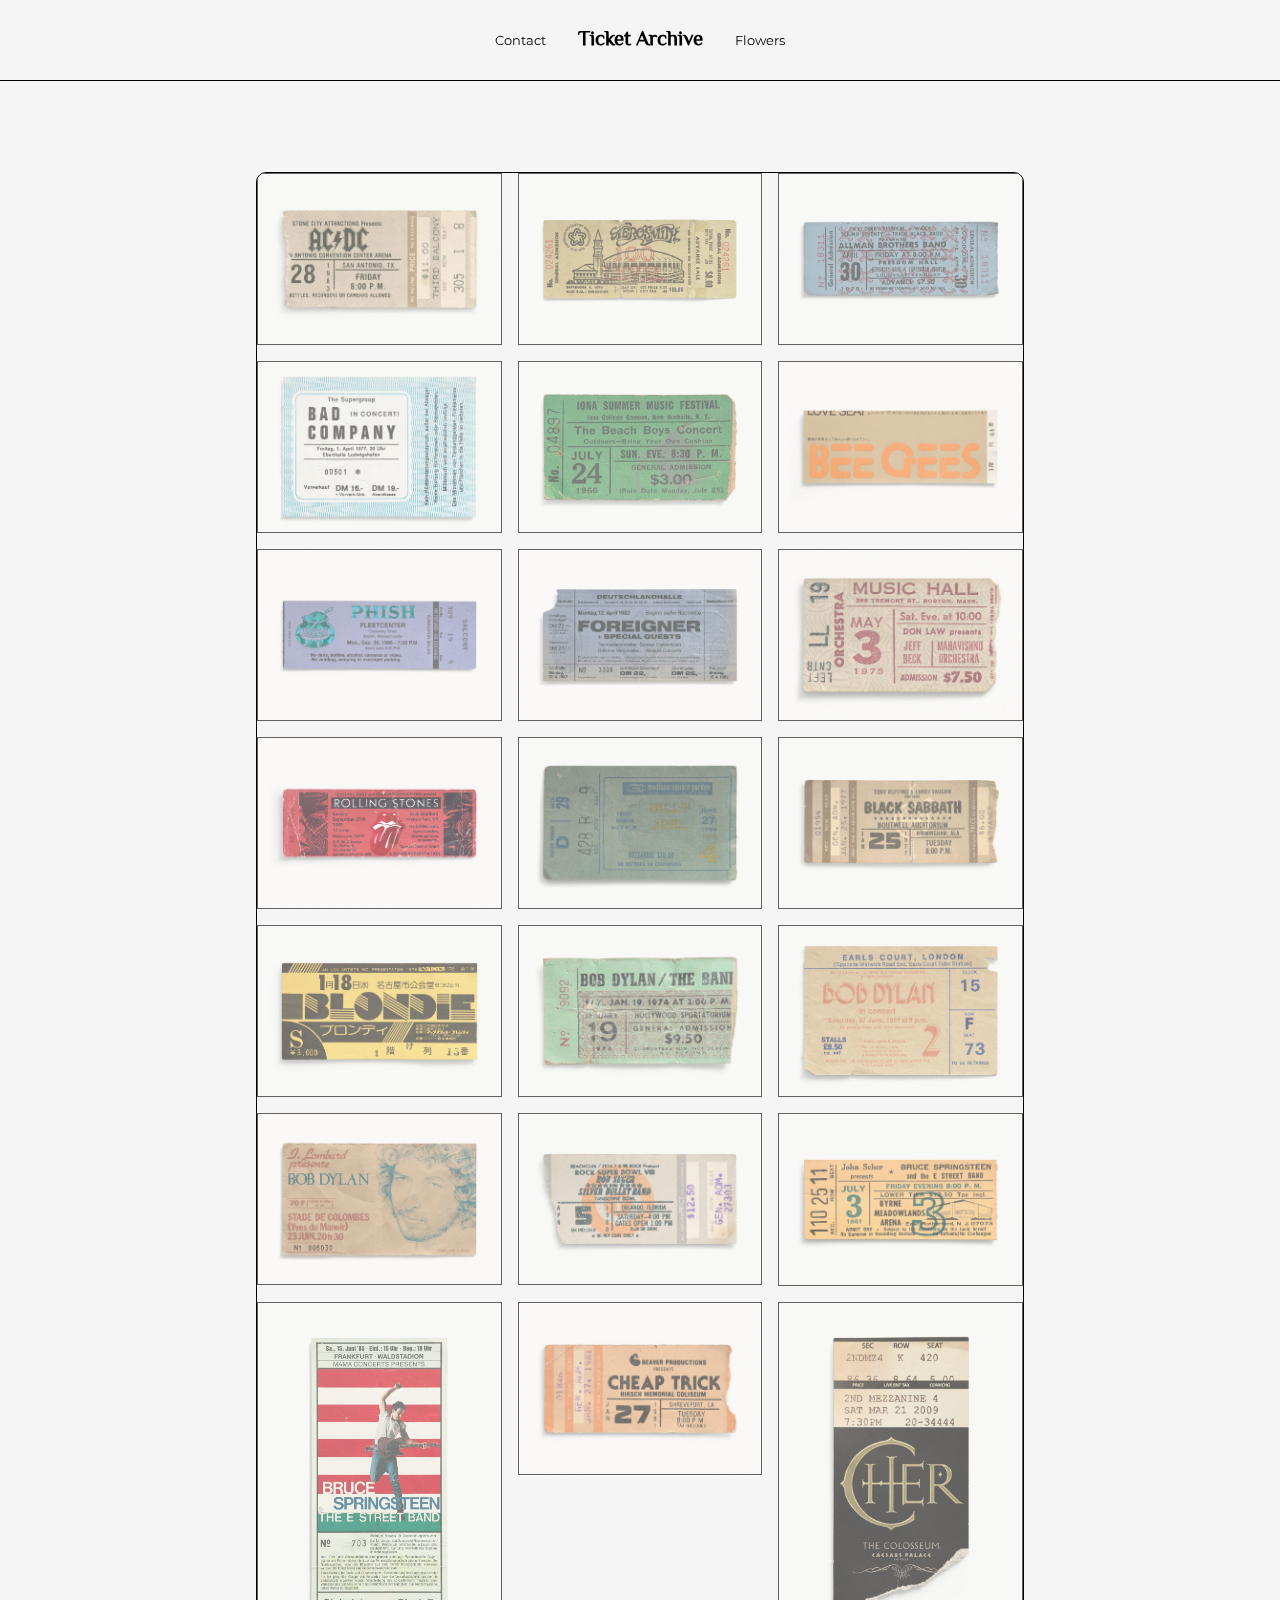
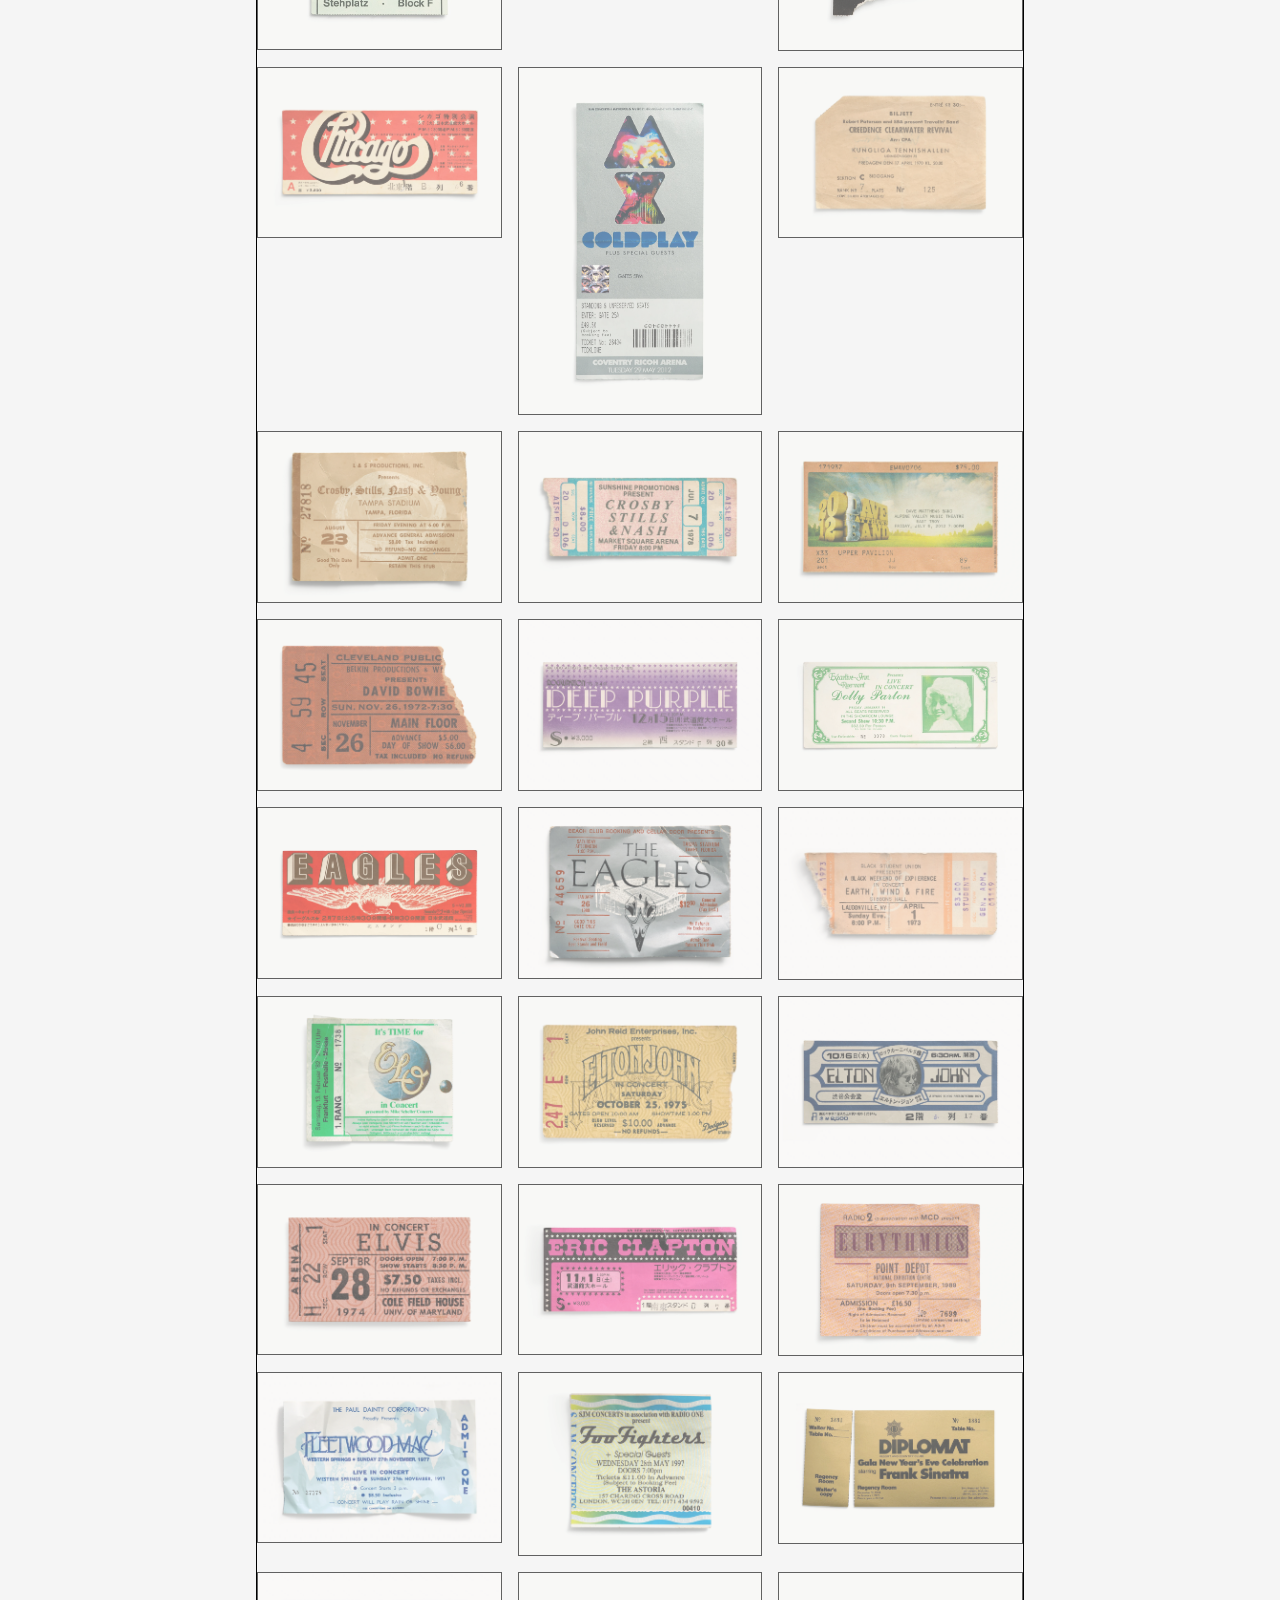
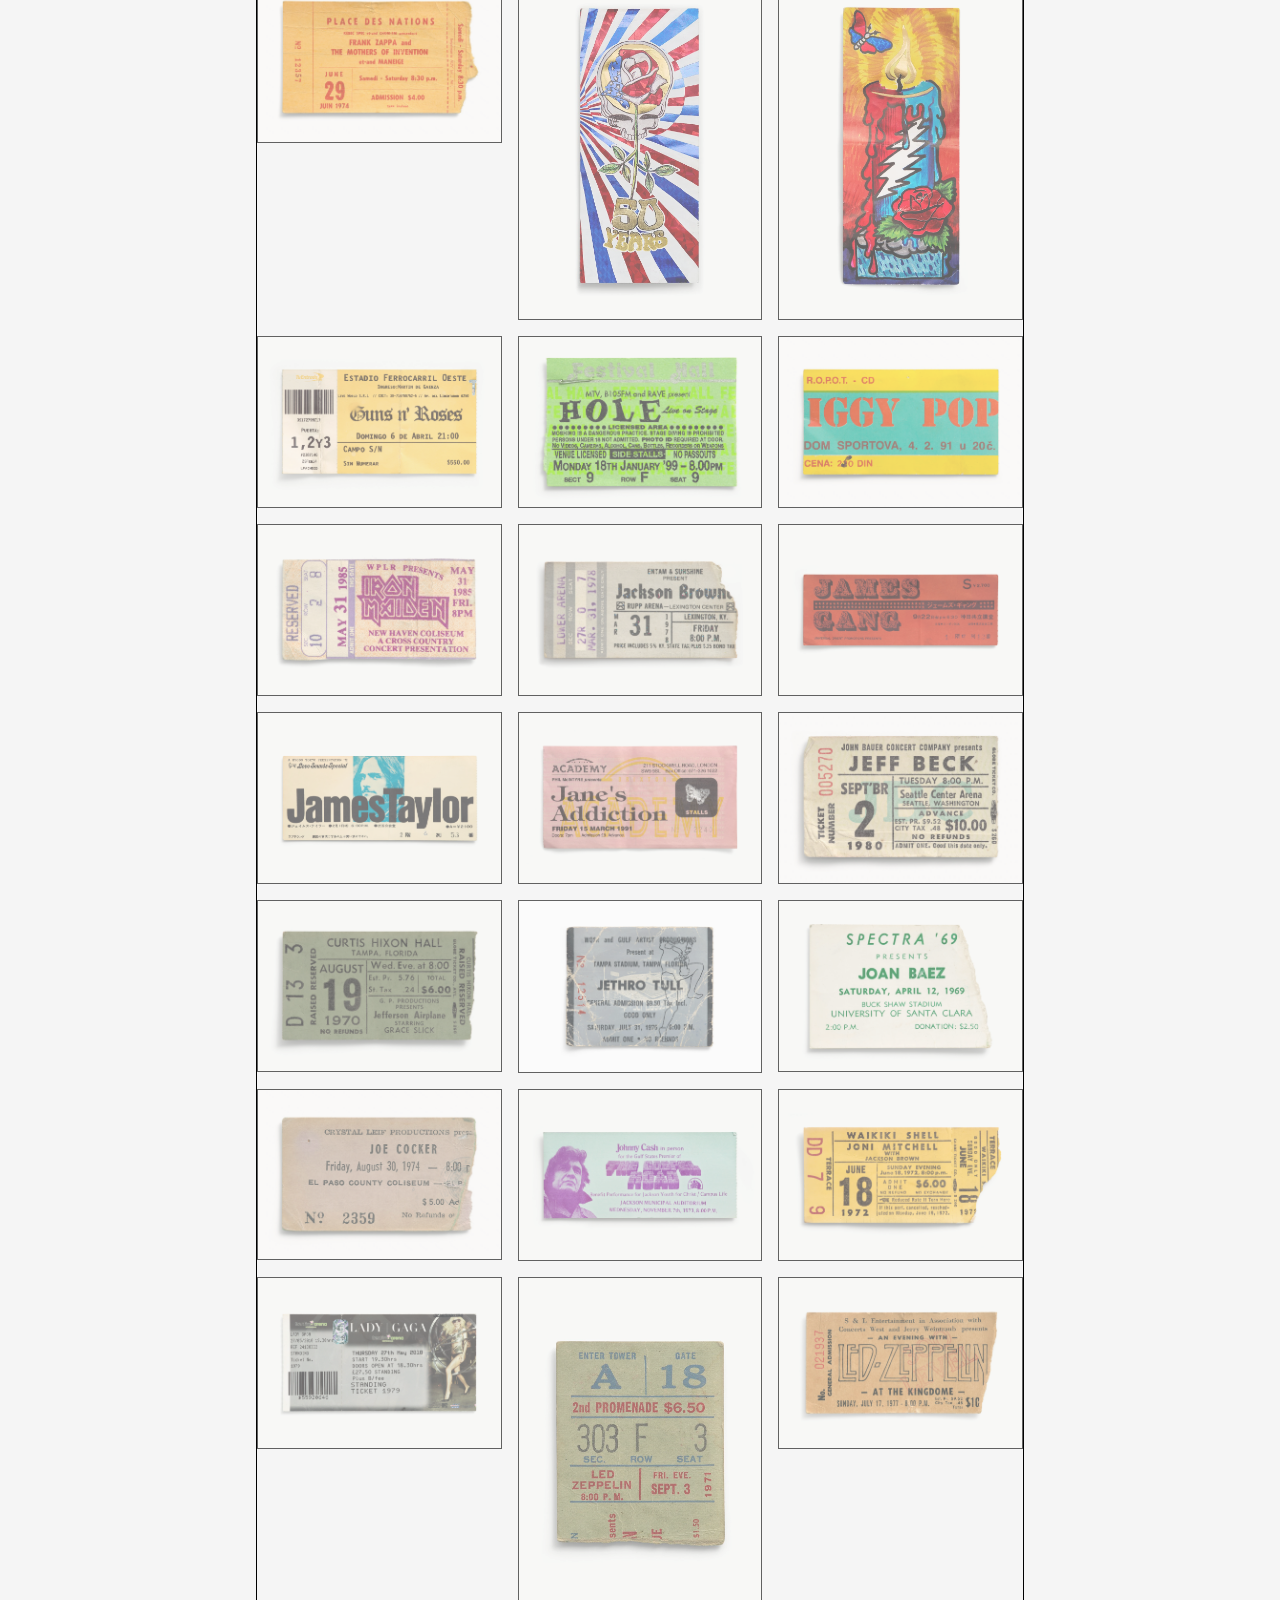
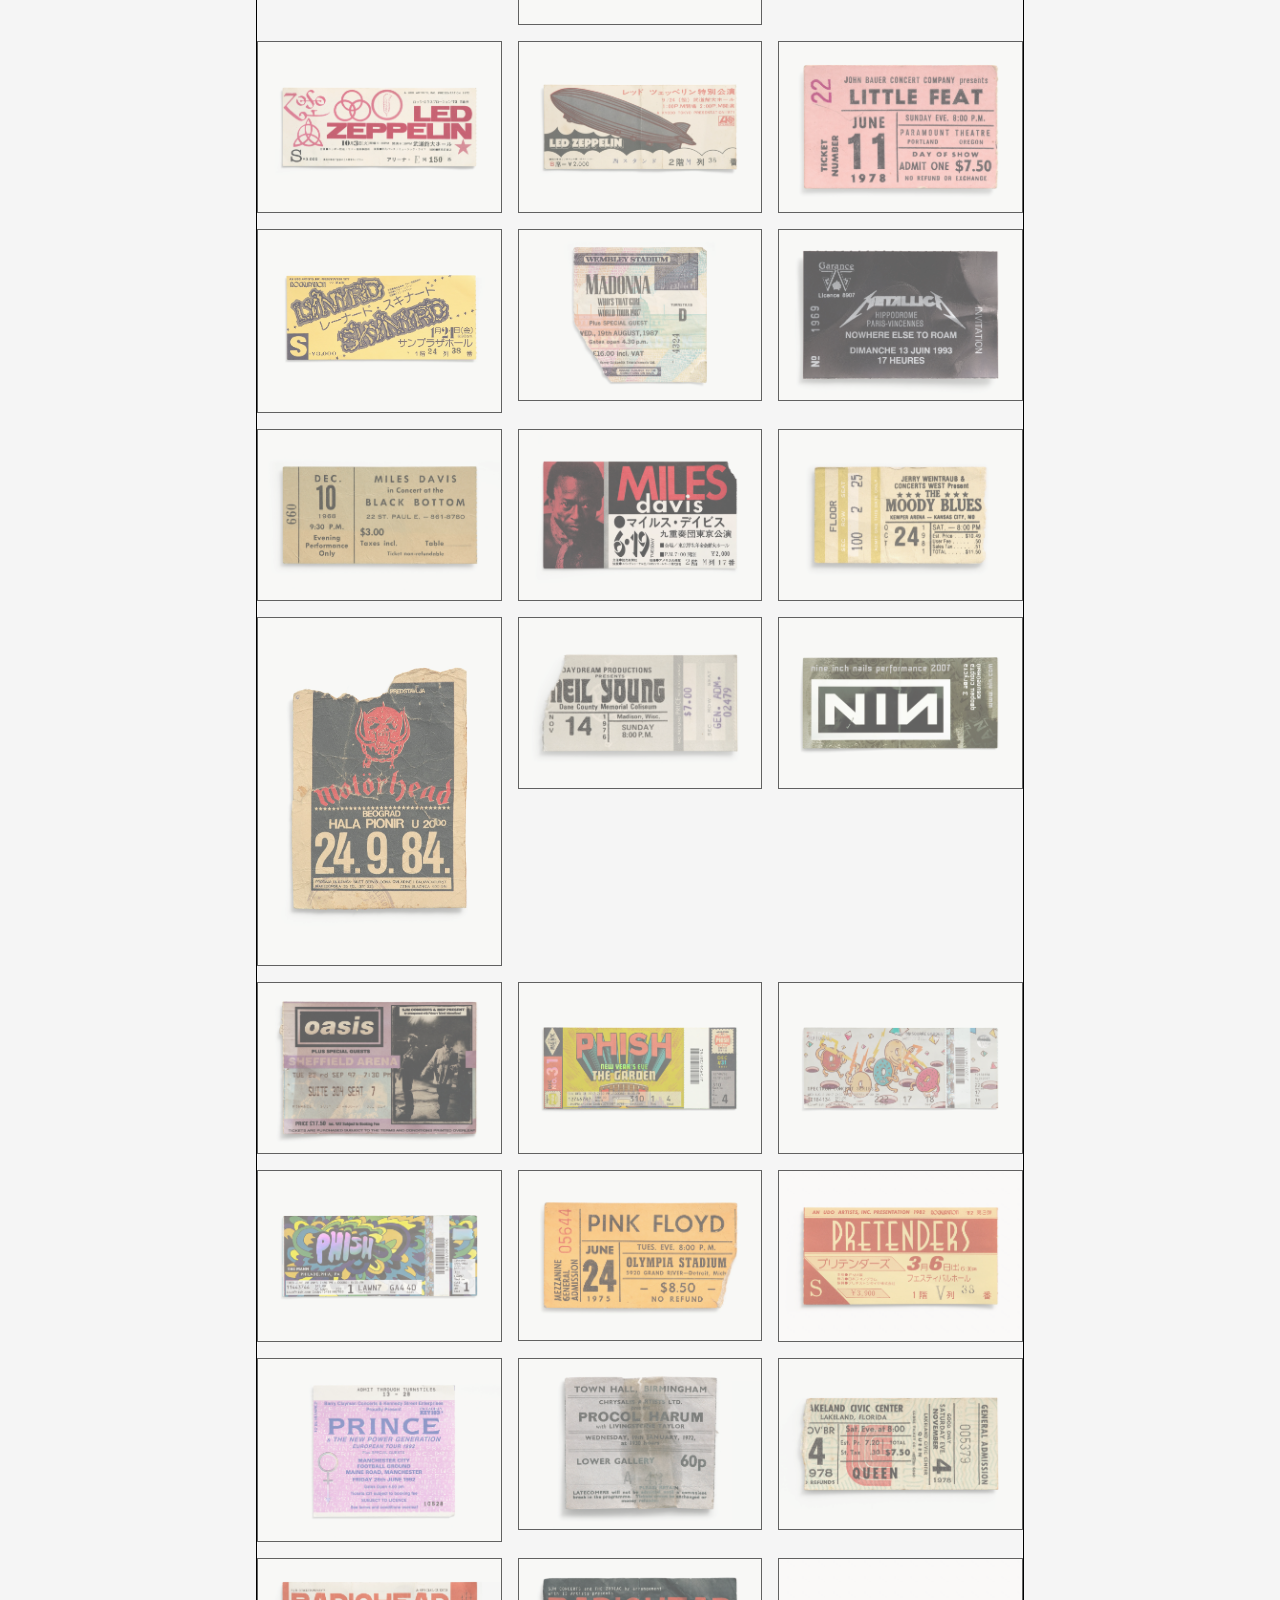
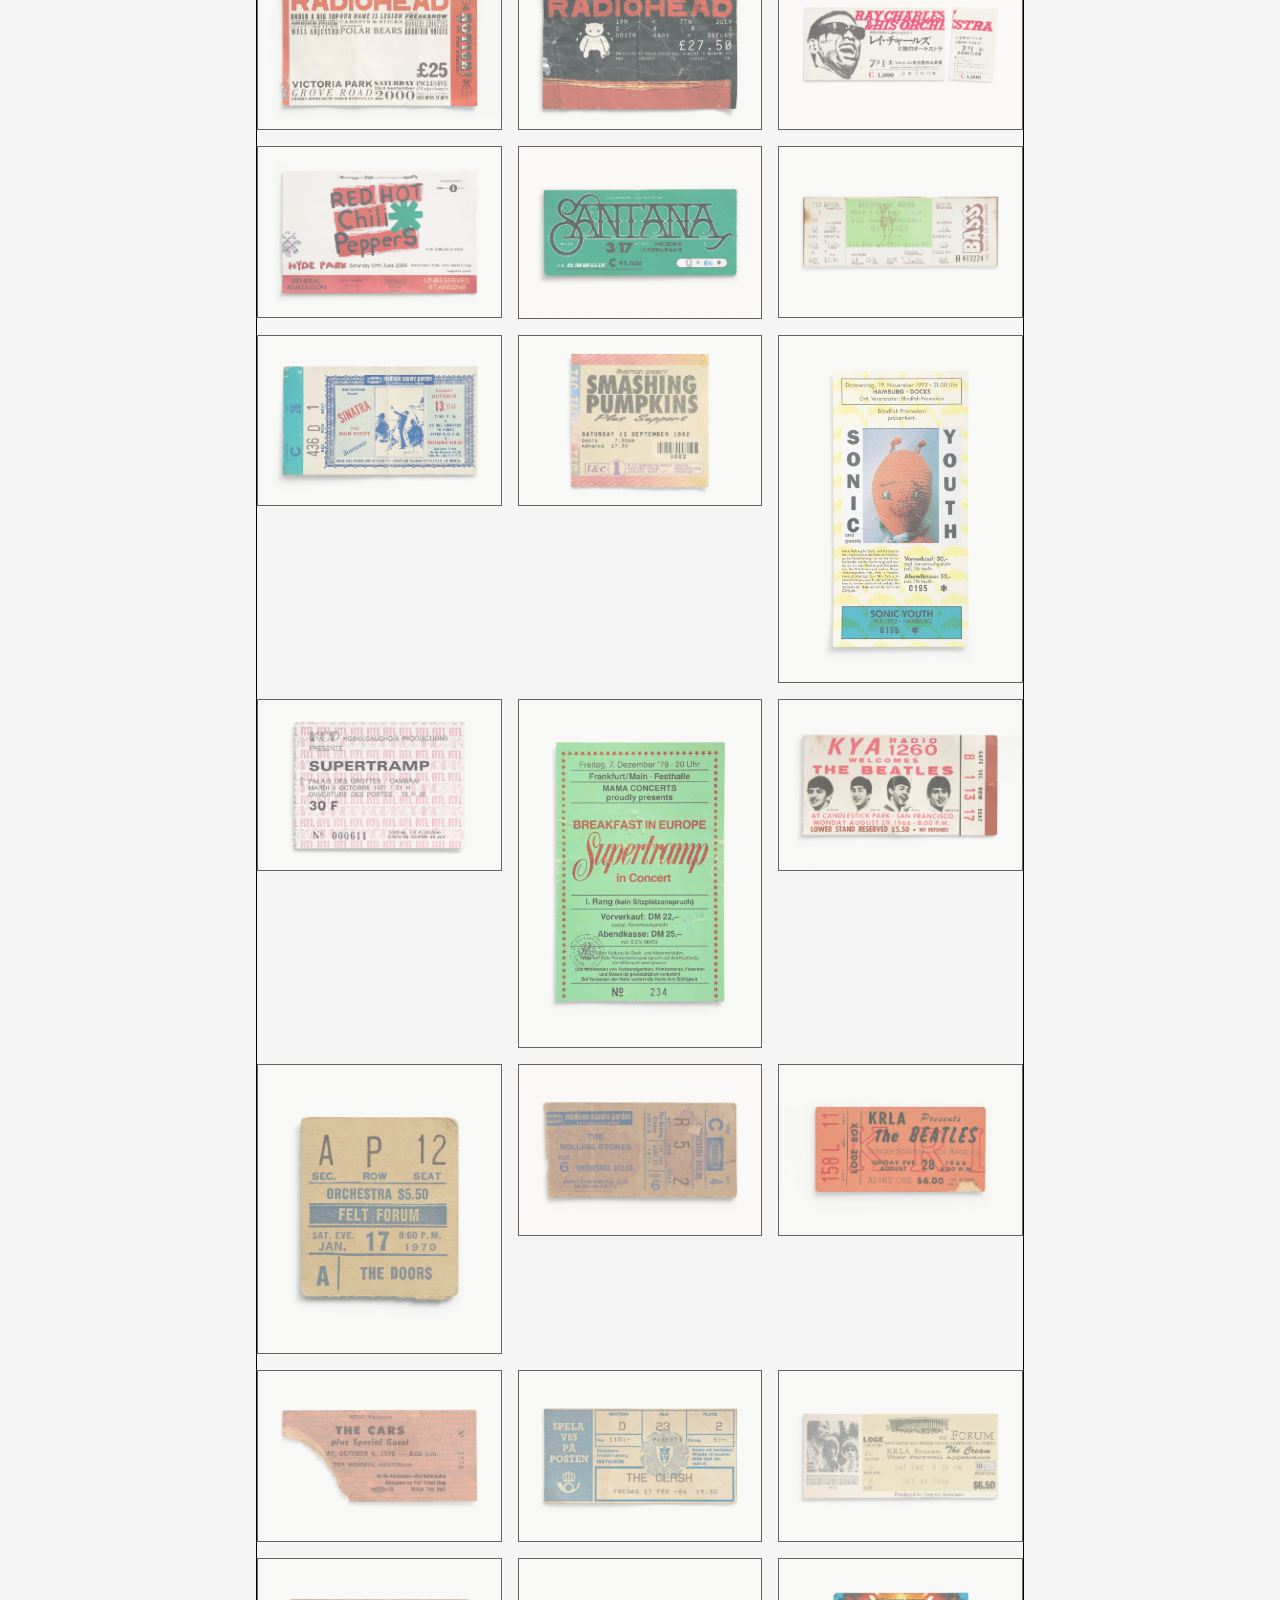
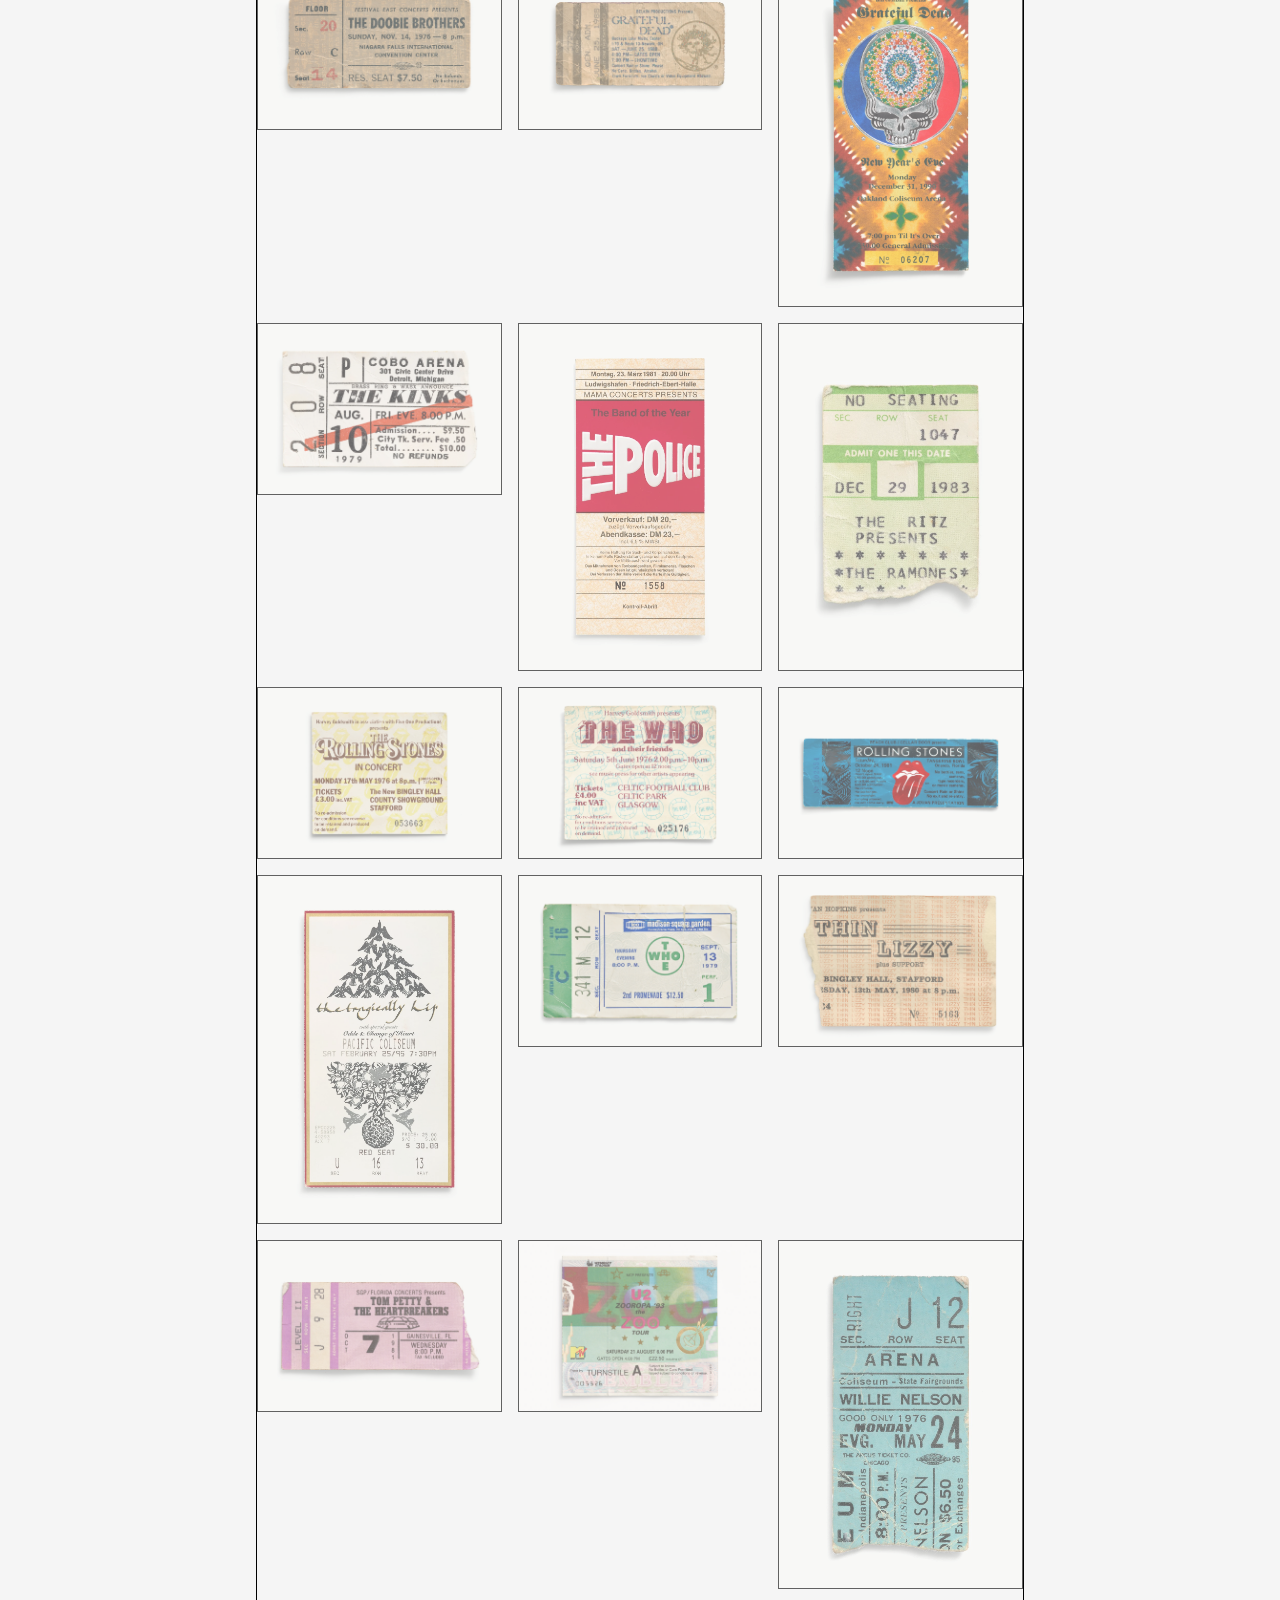
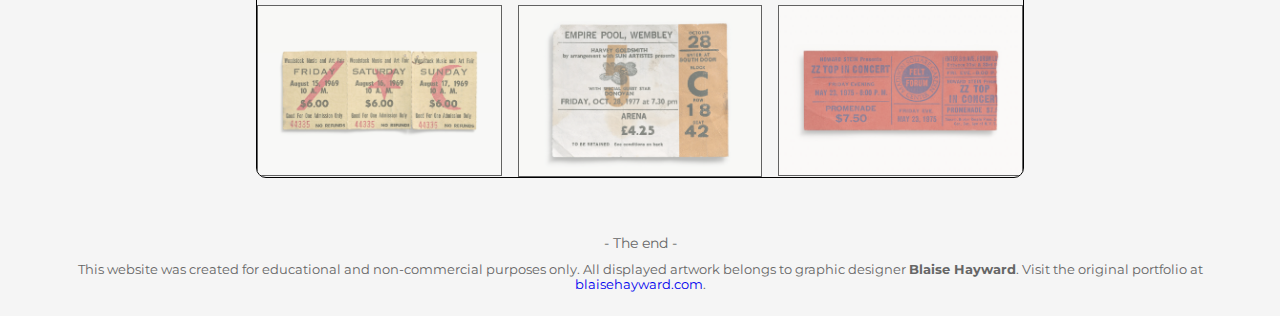
<file: index.html>
<!DOCTYPE html>
<html lang="en">
<head>
  <meta charset="UTF-8" />
  <meta name="viewport" content="width=device-width, initial-scale=1" />
  <title>Ticket Archive</title>
  <link rel="stylesheet" href="assets/css/style.css" type="text/css" media="all" />
</head>
<body>
  <header>
    <nav>
      <a href="https://karrarnazim.space" class="nav-link">Contact</a>
      <a class="site-title" href="/index.html">Ticket Archive</a>
      <a href="assets/links/Flowers.html" class="nav-link">Flowers</a>
    </nav>
  </header>

  <main>
    <div class="ticket-container" id="gallery"></div>
  </main>

  <footer>
    <p>- The end -</p>
    <p style="font-size: 0.9em; color: #666; margin-top: 10px;">
      This website was created for educational and non-commercial purposes only. All displayed artwork belongs to graphic designer <strong>Blaise Hayward</strong>. Visit the original portfolio at 
      <a href="https://www.blaisehayward.com" target="_blank" rel="noopener noreferrer">blaisehayward.com</a>.
    </p>
  </footer>

<script>
  const gallery = document.getElementById('gallery');
  const addedImages = new Set();

  const observer = new IntersectionObserver((entries, obs) => {
    entries.forEach(entry => {
      if (entry.isIntersecting) {
        const img = entry.target;
        img.src = img.dataset.src;
        img.removeAttribute('data-src');
        obs.unobserve(img);
      }
    });
  }, {
    rootMargin: '100px',
    threshold: 0.1
  });

  fetch('image.json')
    .then(res => res.json())
    .then(images => {
      images.forEach(src => {
        if (!addedImages.has(src)) {
          addedImages.add(src);

          const img = document.createElement('img');
          img.dataset.src = src;
          img.alt = 'Concert Ticket';
          img.className = 'ticket';
          img.src = '';
          gallery.appendChild(img);
          observer.observe(img);
        }
      });
    })
    .catch(err => console.error('error:', err));
</script>
</body>
</html>
</file>
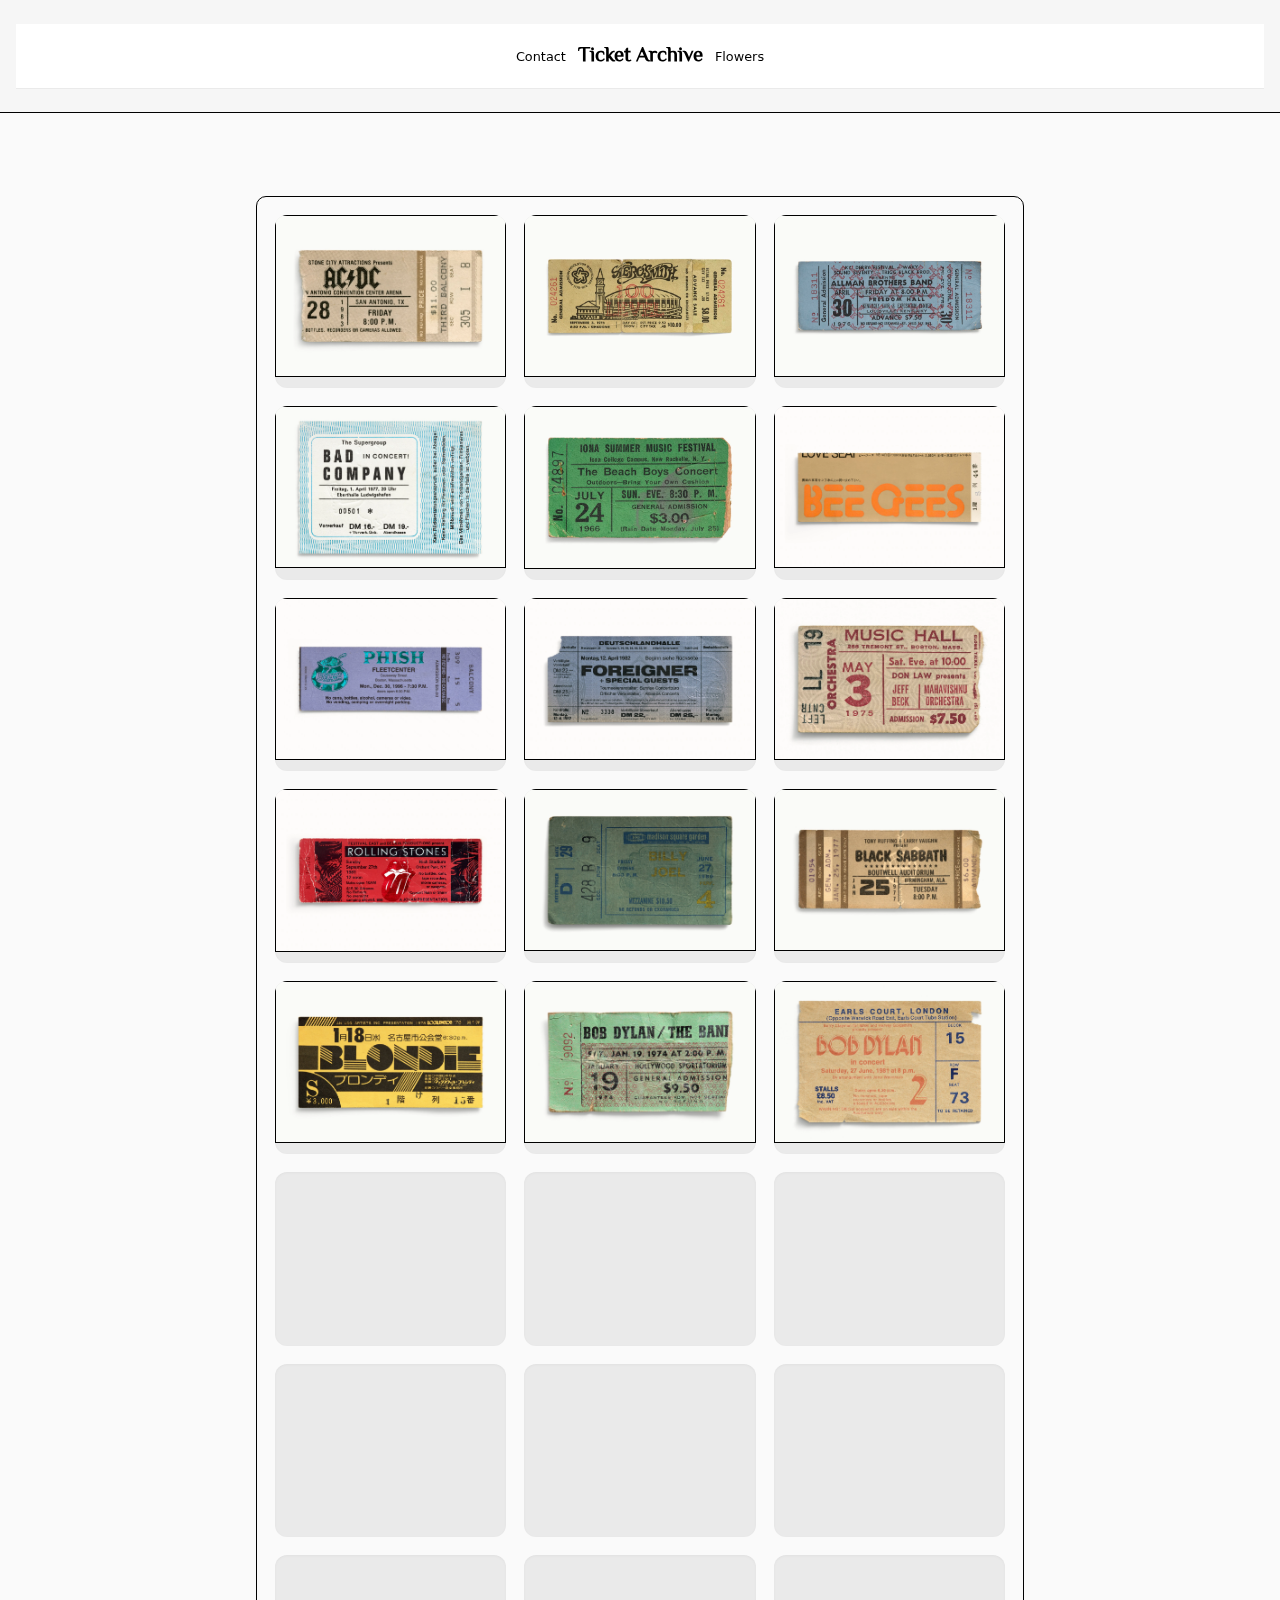
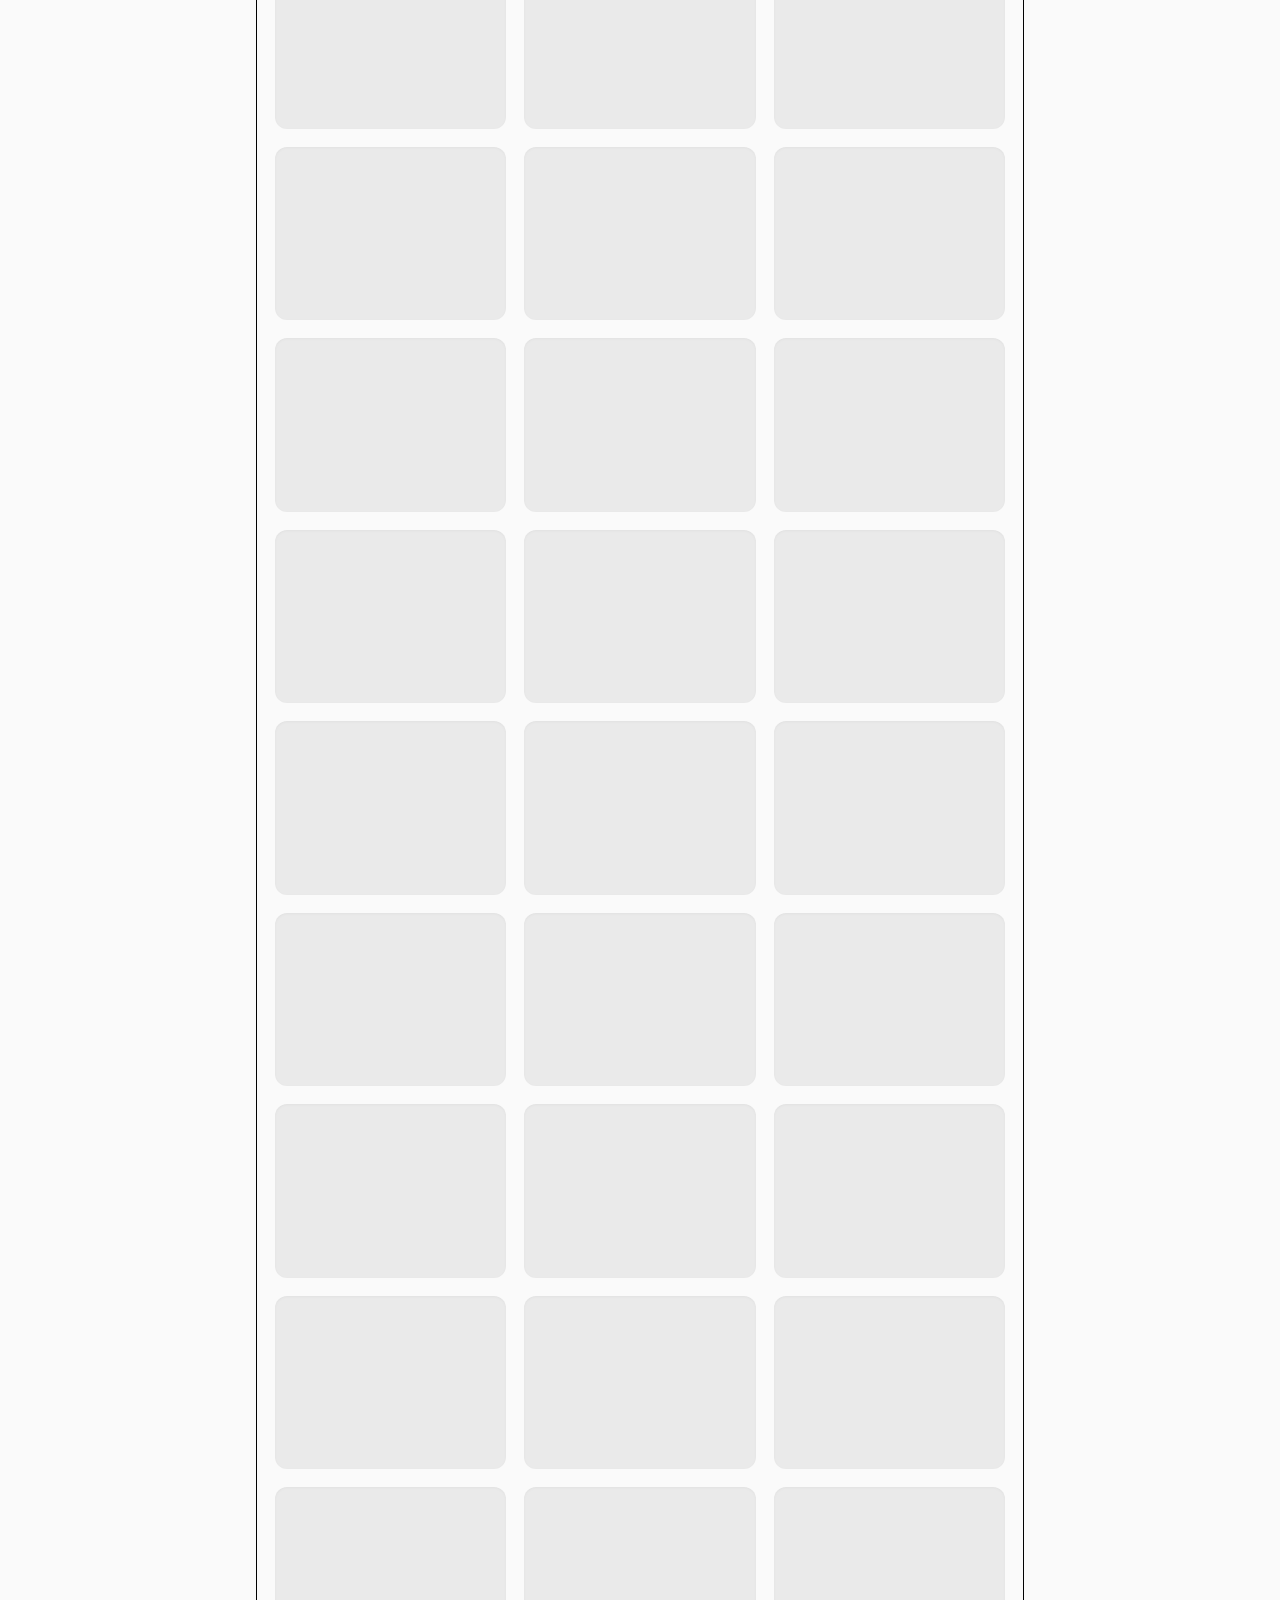
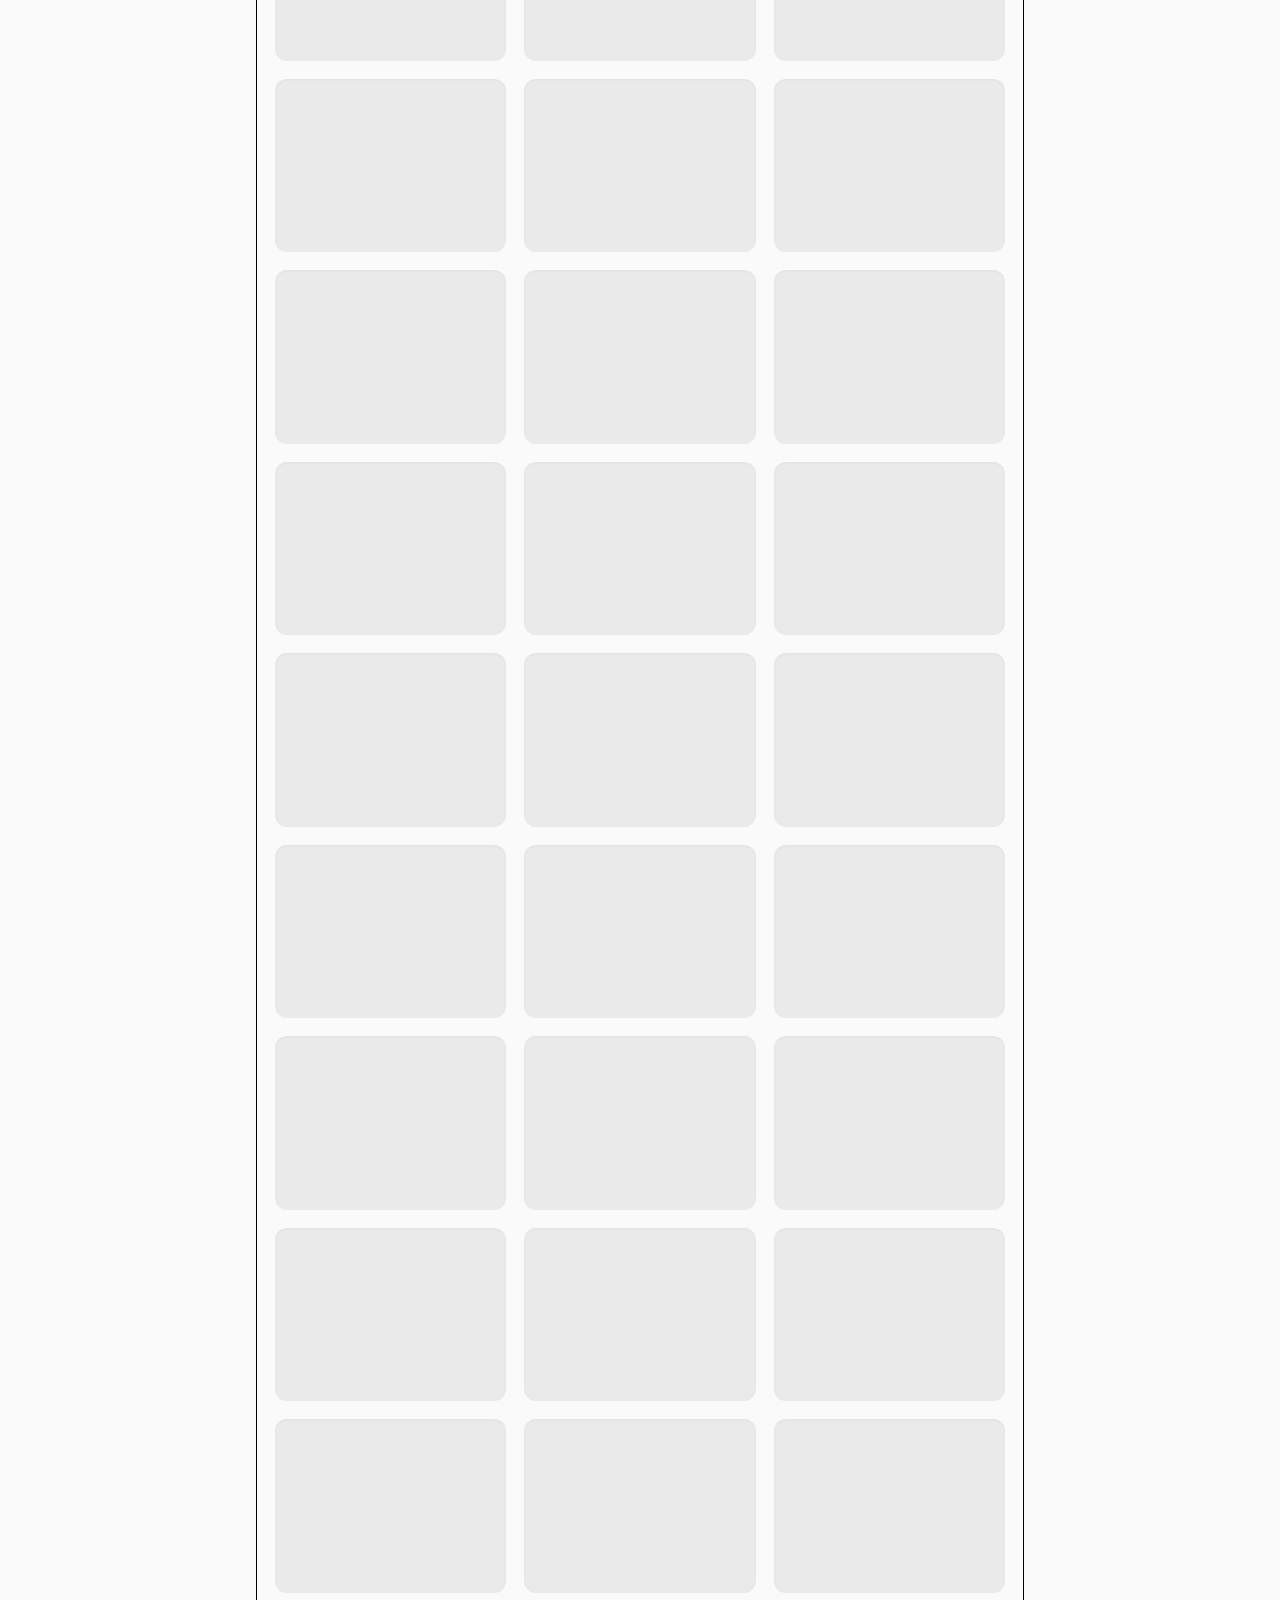
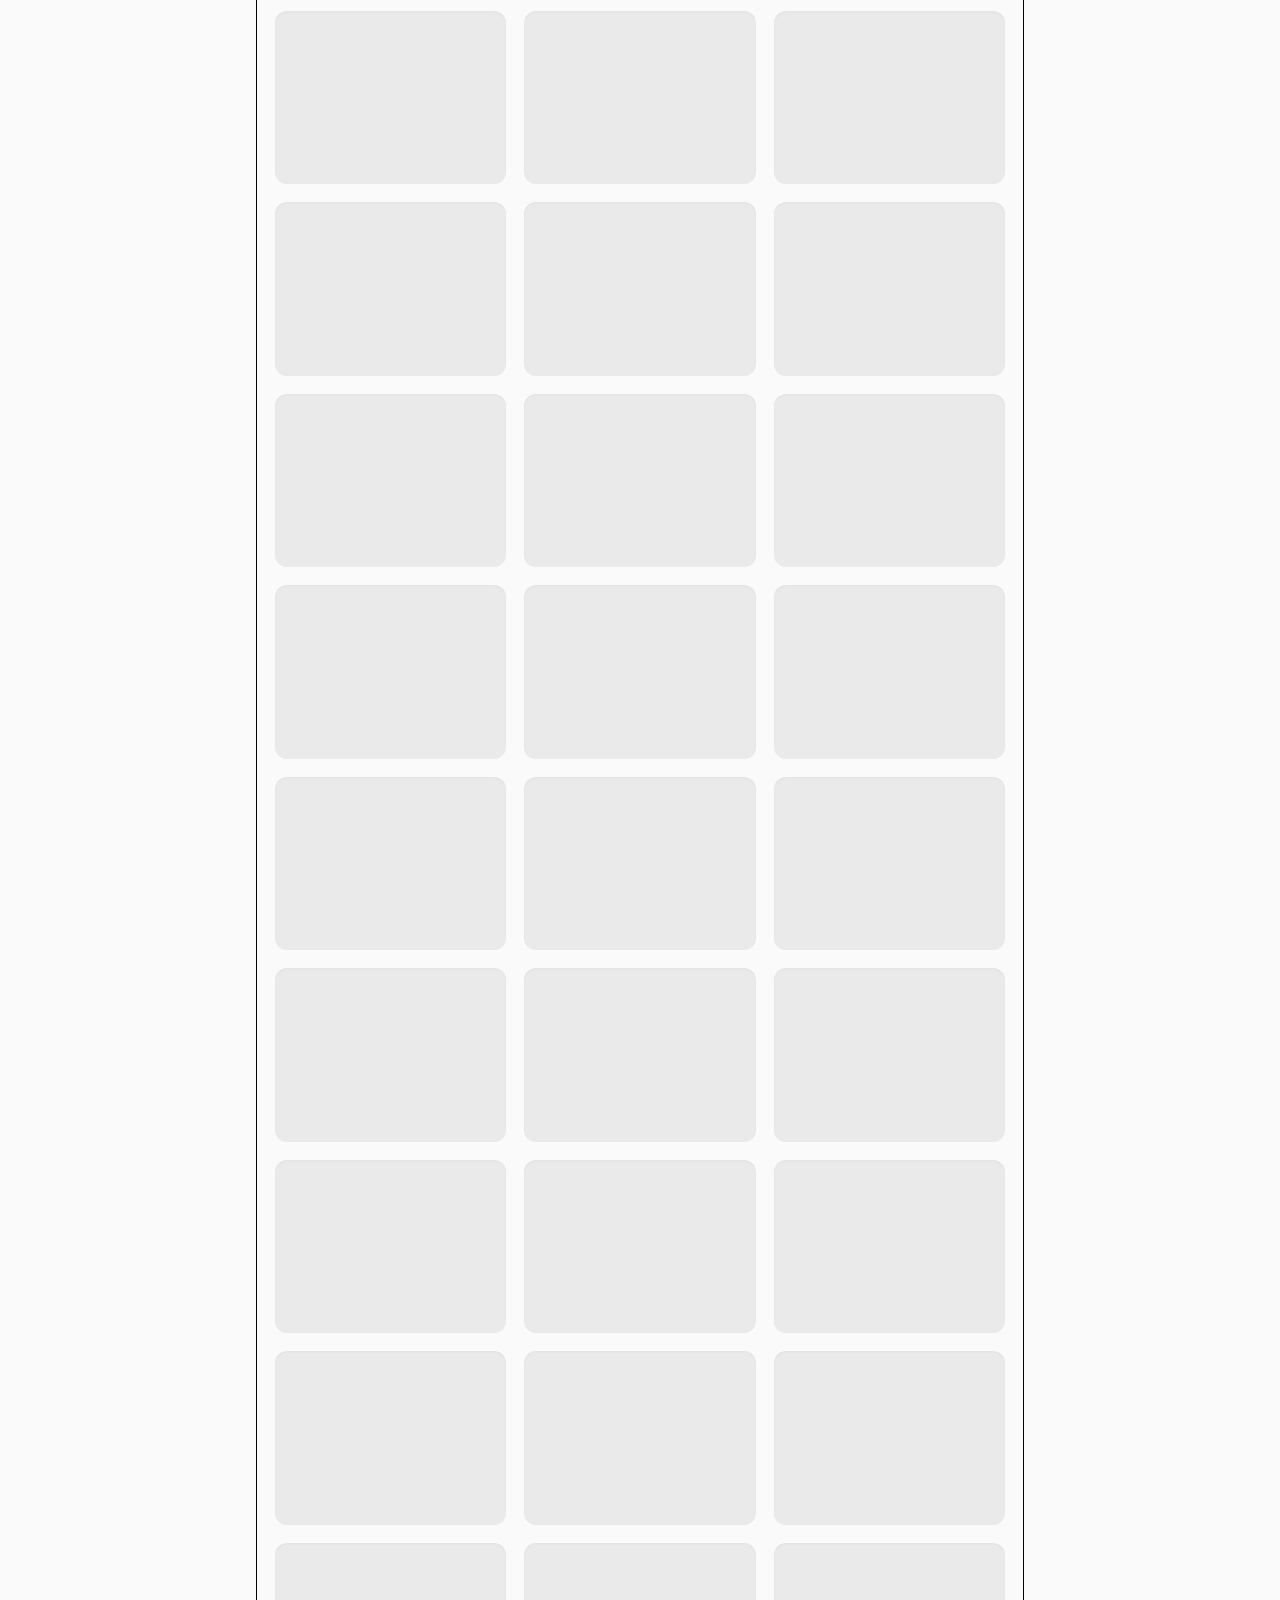
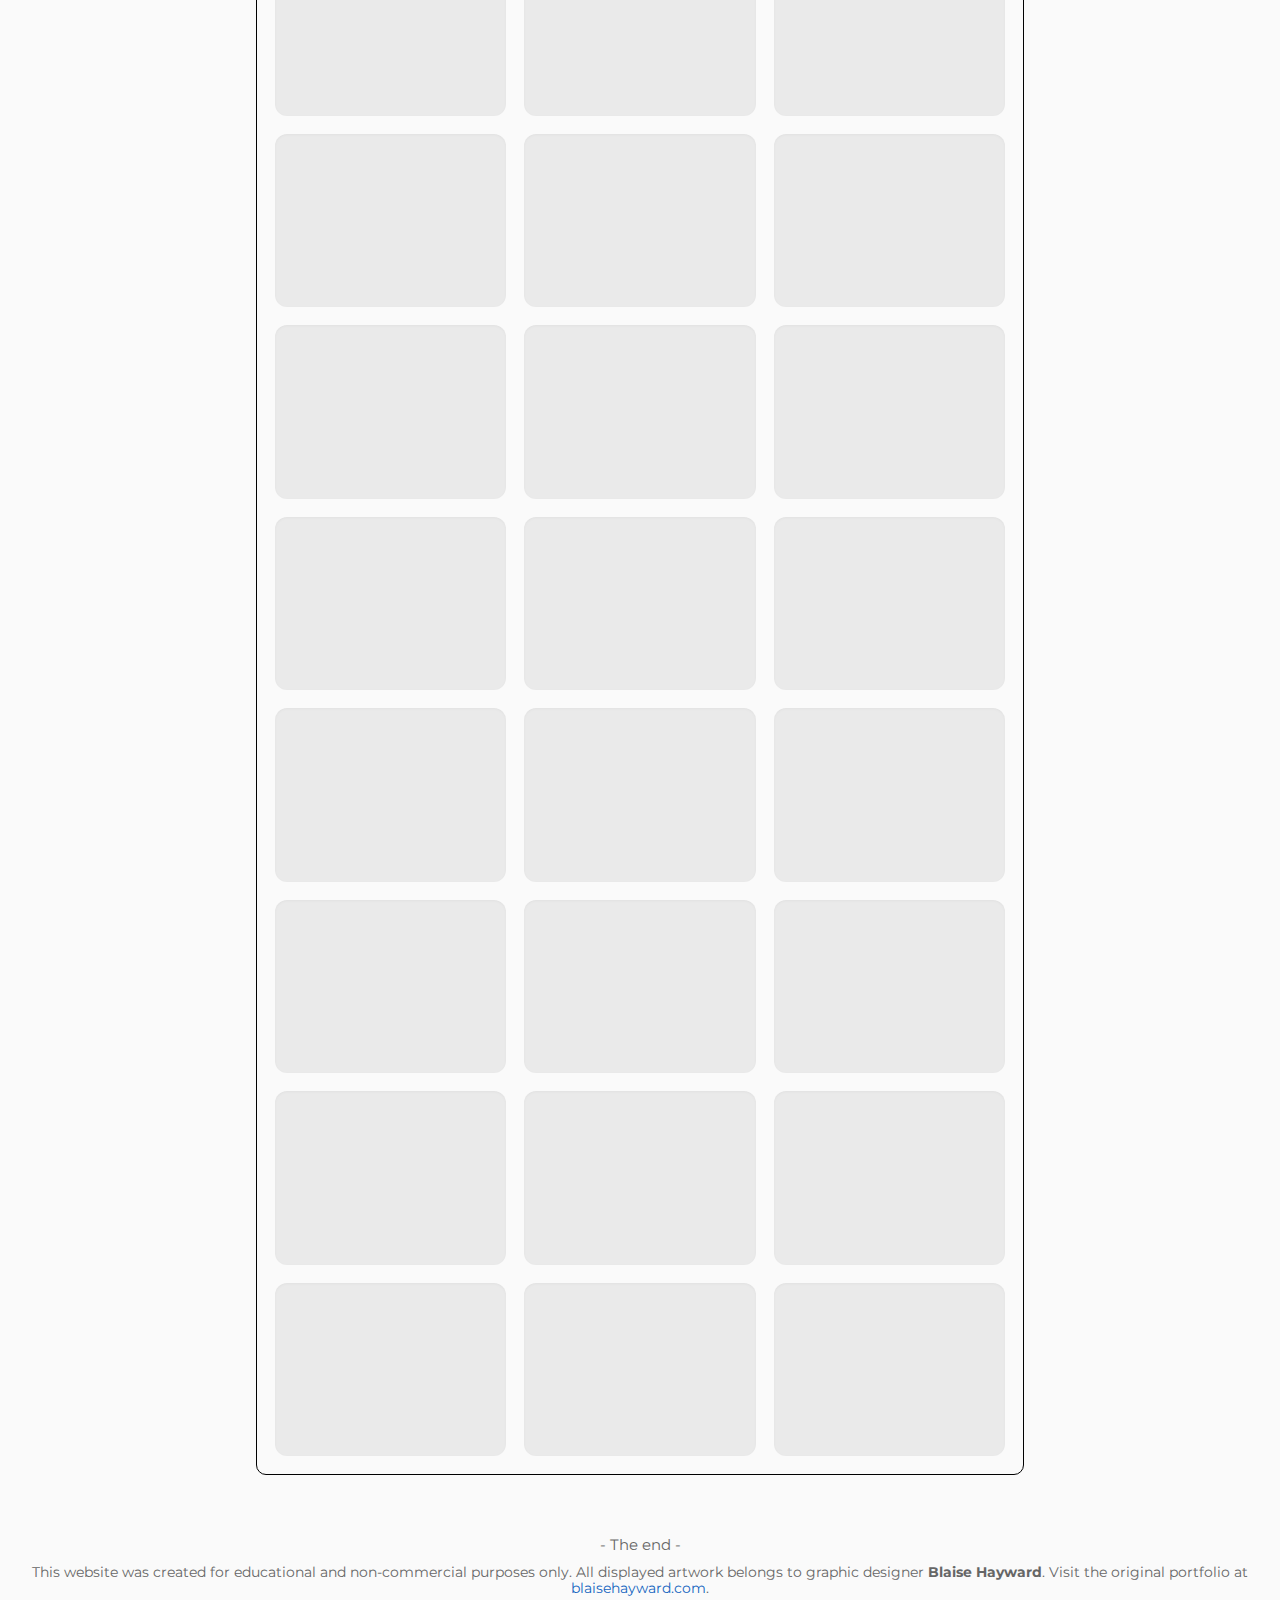
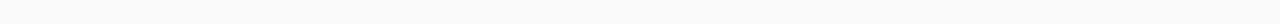
<file: test.html>
<!DOCTYPE html>
<html lang="en">

<head>
  <meta charset="UTF-8" />
  <meta name="viewport" content="width=device-width, initial-scale=1" />
  <title>Ticket Archive</title>
  <link rel="stylesheet" href="assets/css/style.css" type="text/css" media="all" />
  <style>
    body {
      font-family: system-ui, -apple-system, "Segoe UI", Roboto, Arial;
      margin: 0;
      color: #222;
      background: #fafafa;
    }
    
    header nav {
      display: flex;
      gap: 12px;
      padding: 16px;
      align-items: center;
      background: #fff;
      box-shadow: 0 1px 0 rgba(0, 0, 0, .05);
    }
    
    .ticket-container {
      display: grid;
      grid-template-columns: repeat(auto-fit, minmax(220px, 1fr));
      gap: 18px;
      padding: 18px;
      max-width: 1200px;
      margin: 24px auto;
    }
    
    .ticket-wrap {
      position: relative;
      width: 100%;
      overflow: hidden;
      border-radius: 12px;
      background: #eaeaea;
      box-shadow: 0 1px 3px rgba(0, 0, 0, .04) inset;
    }
    
    .ticket {
      display: block;
      width: 100%;
      height: auto;
      object-fit: cover;
      object-position: center;
      opacity: 0;
      transform: translateY(6px);
      transition: opacity 420ms ease, transform 420ms ease, filter 240ms ease;
      background: transparent;
    }
    
    /* تظهر فوراً لكنها بكسلية لأننا نولدها بدقة منخفضة جداً */
    .ticket.lqip {
      opacity: 1;
      transform: none;
      image-rendering: pixelated;
      filter: none;
    }
    
    /* عند اكتمال الصورة العالية الدقة */
    .ticket.loaded {
      opacity: 1;
      transform: translateY(0);
      image-rendering: auto;
      filter: none;
    }
    
    /* لمسة بسيطة عند التحويم */
    .ticket-wrap:hover {
      transform: translateY(-3px);
      transition: transform 220ms ease;
      box-shadow: 0 8px 20px rgba(0, 0, 0, .08);
    }
    
    footer {
      text-align: center;
      padding: 28px;
      color: #666;
      font-size: .95rem;
    }
    
    a {
      color: #1565c0;
      text-decoration: none;
    }
    
    a:hover {
      text-decoration: underline;
    }
  </style>
</head>

<body>
  <header>
    <nav>
      <a href="https://karrarnazim.space" class="nav-link">Contact</a>
      <a class="site-title" href="/index.html">Ticket Archive</a>
      <a href="assets/links/Flowers.html" class="nav-link">Flowers</a>
    </nav>
  </header>
  
  <main>
    <div class="ticket-container" id="gallery"></div>
  </main>
  
  <footer>
    <p>- The end -</p>
    <p style="font-size:0.9em; color:#666; margin-top:10px;">
      This website was created for educational and non-commercial purposes only. All displayed artwork belongs to graphic designer <strong>Blaise Hayward</strong>.
      Visit the original portfolio at <a href="https://www.blaisehayward.com" target="_blank" rel="noopener noreferrer">blaisehayward.com</a>.
    </p>
  </footer>
  
  <script>
    const gallery = document.getElementById('gallery');
    const addedImages = new Set();
    
    // إعدادات LQIP
    const PLACEHOLDER_MAX = 28; // أقصى بُعد بالبيكسل للـ placeholder (غيّرها 16-64 حسب ما تحب)
    const PLACEHOLDER_QUALITY = 0.6; // جودة WebP للـ placeholder
    const ROOT_MARGIN = '200px';
    
    // 1x1 transparent gif لتجنب أي طلبات إضافية للـ placeholder
    const EMPTY_DATA_URL = '[data-uri]';
    
    // Lazy load بالـ IntersectionObserver
    const io = new IntersectionObserver((entries) => {
      entries.forEach(entry => {
        if (!entry.isIntersecting) return;
        const img = entry.target;
        io.unobserve(img);
        startLoad(img);
      });
    }, { rootMargin: ROOT_MARGIN, threshold: 0.01 });
    
    // يبني عنصر الصورة + الوعاء
    function addTicket(src) {
      const wrap = document.createElement('div');
      wrap.className = 'ticket-wrap';
      wrap.style.aspectRatio = '4 / 3'; // نزيلها لاحقاً لما نعرف النسبة الحقيقية
      
      const img = document.createElement('img');
      img.className = 'ticket';
      img.alt = 'Concert Ticket';
      img.dataset.src = src;
      img.src = EMPTY_DATA_URL; // يظهر شفاف لحظياً
      img.loading = 'lazy';
      img.decoding = 'async';
      
      wrap.appendChild(img);
      gallery.appendChild(wrap);
      io.observe(img);
    }
    
    // يحوّل نفس الصورة إلى LQIP على المتصفح (طلب شبكة واحد فقط)
    async function startLoad(imgEl) {
      const src = imgEl.dataset.src;
      if (!src) return;
      
      try {
        const res = await fetch(src, { mode: 'cors' });
        if (!res.ok) throw new Error('HTTP ' + res.status);
        const blob = await res.blob();
        
        // اصنع LQIP
        let bmp;
        if ('createImageBitmap' in window) {
          bmp = await createImageBitmap(blob);
        } else {
          // fallback بسيط لـ Safari القديم: استخدم <img> مؤقتاً لاستخراج الأبعاد
          const probeUrl = URL.createObjectURL(blob);
          const probe = await loadImage(probeUrl);
          const canvas = document.createElement('canvas');
          const ratio = probe.naturalWidth / probe.naturalHeight;
          const { w, h } = fitMax(probe.naturalWidth, probe.naturalHeight, PLACEHOLDER_MAX);
          canvas.width = w;
          canvas.height = h;
          const ctx = canvas.getContext('2d');
          ctx.drawImage(probe, 0, 0, w, h);
          const lqipURL = canvas.toDataURL('image/webp', PLACEHOLDER_QUALITY);
          URL.revokeObjectURL(probeUrl);
          
          // ثبّت النسبة لتجنب CLS
          imgEl.style.aspectRatio = `${probe.naturalWidth} / ${probe.naturalHeight}`;
          imgEl.src = lqipURL;
          imgEl.classList.add('lqip');
          
          // حمّل النسخة الكاملة من نفس الـ blob بدون طلب جديد
          const fullURL = URL.createObjectURL(blob);
          await swapToFull(imgEl, fullURL);
          URL.revokeObjectURL(fullURL);
          return;
        }
        
        // لدينا ImageBitmap بأبعاد أصلية
        const natW = bmp.width,
          natH = bmp.height;
        const { w, h } = fitMax(natW, natH, PLACEHOLDER_MAX);
        
        // ارسم نسخة صغيرة جداً على كانفاس
        const canvas = document.createElement('canvas');
        canvas.width = w;
        canvas.height = h;
        const ctx = canvas.getContext('2d', { alpha: true });
        // drawImage للبُعد الأصلي مع تصغير قوي
        ctx.drawImage(bmp, 0, 0, w, h);
        
        // DataURL منخفض الدقة كـ placeholder
        const lqipURL = canvas.toDataURL('image/webp', PLACEHOLDER_QUALITY);
        
        // ثبّت النسبة لتجنب CLS
        imgEl.style.aspectRatio = `${natW} / ${natH}`;
        imgEl.src = lqipURL;
        imgEl.classList.add('lqip');
        
        // بدّل إلى النسخة الكاملة من نفس الـ blob (لا شبكة إضافية)
        const fullURL = URL.createObjectURL(blob);
        await swapToFull(imgEl, fullURL);
        
        // تنظيف الموارد
        bmp.close();
        URL.revokeObjectURL(fullURL);
      } catch (err) {
        console.error('Failed to load image:', src, err);
        // لو فشل التحميل، خليه على الـ EMPTY_DATA_URL أو حط صورة خطأ
      } finally {
        imgEl.removeAttribute('data-src');
      }
    }
    
    // يساعد على حساب أبعاد placeholder بحيث أكبر بُعد = max
    function fitMax(w, h, max) {
      if (w >= h) {
        const nw = max;
        const nh = Math.max(1, Math.round((h / w) * max));
        return { w: nw, h: nh };
      } else {
        const nh = max;
        const nw = Math.max(1, Math.round((w / h) * max));
        return { w: nw, h: nh };
      }
    }
    
    // حمّل صورة من URL وأرجع العنصر بعد onload
    function loadImage(url) {
      return new Promise((resolve, reject) => {
        const im = new Image();
        im.decoding = 'async';
        im.onload = () => resolve(im);
        im.onerror = reject;
        im.src = url;
      });
    }
    
    // بدّل من LQIP إلى النسخة الكاملة مع انتقال ناعم
    async function swapToFull(imgEl, fullURL) {
      // حمّل خارج الـ DOM ثم استبدل src
      const hi = await loadImage(fullURL);
      // الآن بدّل
      imgEl.src = fullURL;
      imgEl.classList.remove('lqip');
      // ننتظر event من نفس imgEl لضمان اكتمال الرسم قبل إضافة .loaded
      imgEl.addEventListener('load', () => {
        imgEl.classList.add('loaded');
      }, { once: true });
    }
    
    // اقرأ قائمة الصور وابنِ العناصر
    fetch('images.json')
      .then(res => res.json())
      .then(images => {
        images.forEach(src => {
          if (!src || addedImages.has(src)) return;
          addedImages.add(src);
          addTicket(src);
        });
      })
      .catch(err => console.error('error loading images.json:', err));
  </script>
</body>

</html>
</file>
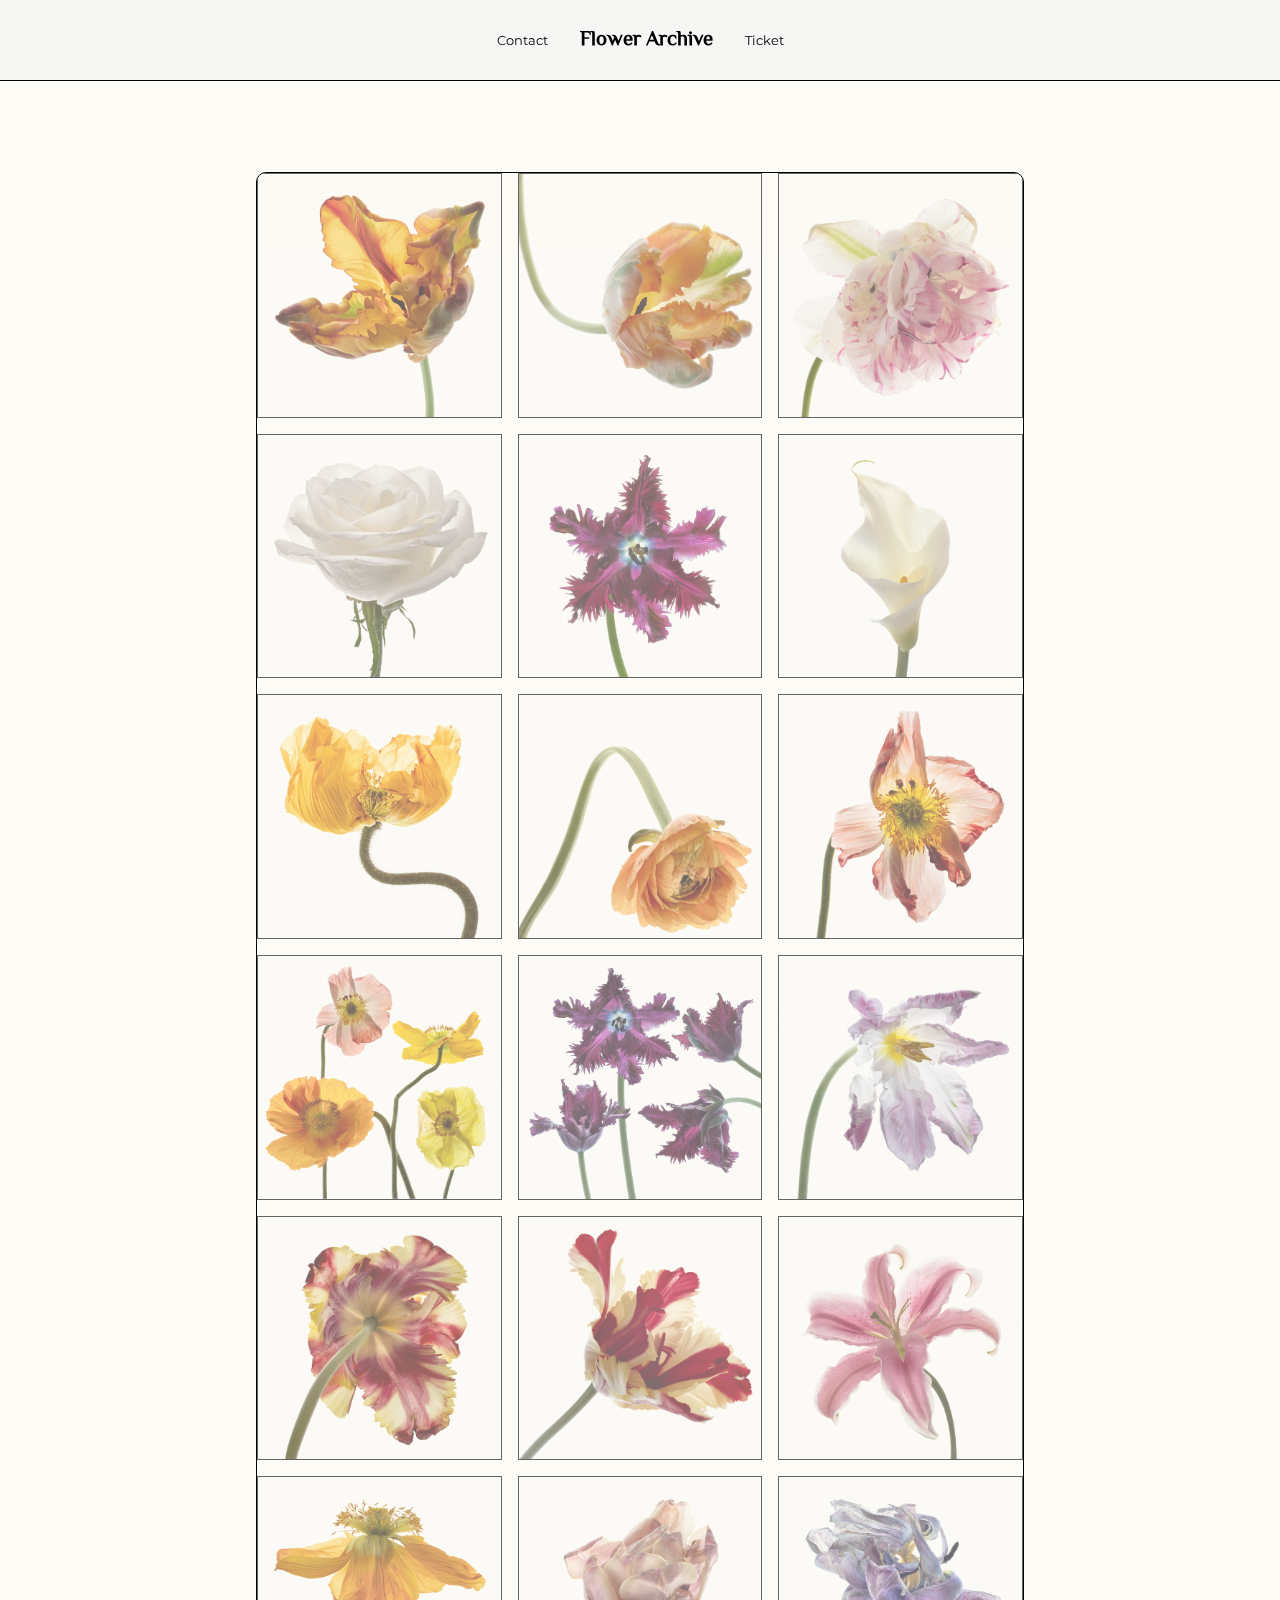
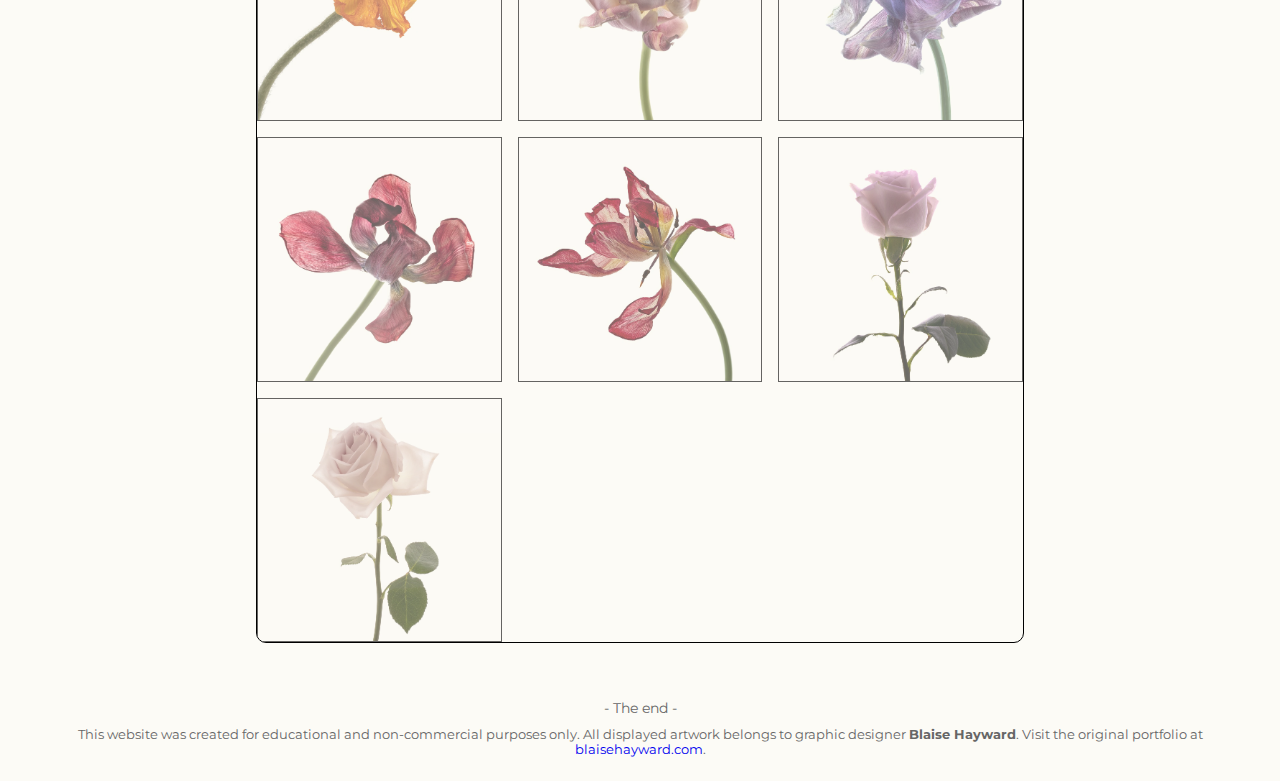
<file: assets/links/Flowers.html>
<!DOCTYPE html>
<html lang="en">
<head>
  <meta charset="UTF-8" />
  <meta name="viewport" content="width=device-width, initial-scale=1" />
  <title>Flowers</title>
  <link rel="stylesheet" href="/assets/css/style.css?rev=2" type="text/css" media="all" />
  <style>
  body{
    background-color: #fcfbf6 !important;
  }
  </style>
</head>
<body>
  <header>
    <nav>
      <a href="https://karrarnazim.space" class="nav-link">Contact</a>
      <a class="site-title" href="/index.html">Flower Archive</a>
      <a href="/" class="nav-link">Ticket</a>
    </nav>
  </header>

  <main>
    <div class="ticket-container" id="gallery"></div>
  </main>

  <footer>
    <p>- The end -</p>
    <p style="font-size: 0.9em; color: #666; margin-top: 10px;">
      This website was created for educational and non-commercial purposes only. All displayed artwork belongs to graphic designer <strong>Blaise Hayward</strong>. Visit the original portfolio at
      <a href="https://www.blaisehayward.com" target="_blank" rel="noopener noreferrer">blaisehayward.com</a>.
    </p>
  </footer>

<script>
  const gallery = document.getElementById('gallery');
  const addedImages = new Set();
  
  const observer = new IntersectionObserver((entries, obs) => {
    entries.forEach(entry => {
      if (entry.isIntersecting) {
        const img = entry.target;
        img.src = img.dataset.src;
        img.removeAttribute('data-src');
        obs.unobserve(img);
      }
    });
  }, {
    rootMargin: '100px',
    threshold: 0.1
  });
  
  fetch('/assets/links/images.json')
    .then(res => res.json())
    .then(images => {
      images.forEach(src => {
        if (!addedImages.has(src)) {
          addedImages.add(src);
          
          const img = document.createElement('img');
          img.dataset.src = src;
          img.alt = 'Concert Ticket';
          img.className = 'ticket';
          img.src = '';
          gallery.appendChild(img);
          observer.observe(img);
        }
      });
    })
    .catch(err => console.error('error:', err));
</script>
</body>
</html>
</file>
<file: assets/css/style.css>
@import url('https://fonts.googleapis.com/css2?family=Montserrat:wght@300;400;600&display=swap');

@font-face {
    font-family: 'El Messiri';
    src: url('/assets/fonts/ElMessiri-VariableFont_wght.ttf') format('truetype');
    font-weight: 400;
}

* {
    margin: 0;
    padding: 0;
    box-sizing: border-box;
    user-select: none;
    transition: .2s ease-in-out;
    -webkit-tap-highlight-color: transparent;
}

html,
body {
    font-family: 'Montserrat', sans-serif;
    background: whitesmoke;
    color: #000;
    overflow-x: hidden;
    width: 100%;
}

/* Header Styles */
header {
    background-color: #F5F5F5D9;
    padding: 1.5rem 1rem;
    width: 100%;
    top: 0;
    border-bottom: 1px solid #000;
    position: fixed;
    z-index: 9999;
    backdrop-filter: blur(15px);
}

nav {
    display: flex;
    justify-content: center;
    gap: 2rem;
    align-items: center;
    max-width: 100%;
    margin: 0 auto;
}

.site-title {
    font-size: 1.3rem;
    font-weight: 900;
    font-family: 'El Messiri' !important;
    text-decoration: none;
    color: #000;
}

a {
    text-decoration: none;
}

a:hover {
    opacity: 0.5;
}

.nav-link {
    color: #000;
    font-size: calc(1.3rem / 1.618);
}

/* Search Section (keep old design) */
.search-section {
    display: flex;
    justify-content: center;
    width: 100%;
    padding: 0 1rem;
    margin-top: 1.5rem;
}

.search-container {
    display: flex;
    max-width: 500px;
    width: 100%;
    position: relative;
}

.search-wrapper {
    display: flex;
    width: 100%;
    border-radius: 10px;
    overflow: hidden;
    border: 1px solid #000000;
}

.search-input {
    flex-grow: 1;
    padding: 0.8rem 1rem;
    font-family: 'Montserrat', sans-serif;
    font-size: 0.95rem;
    border: none;
    outline: none;
    background: transparent;
    color: #333;
    width: 100%;
}

.search-input:hover{
    background: #FFFFFF;
}

.search-button {
    padding: 0 1.5rem;
    background: #000000;
    color: white;
    border: none;
    font-family: 'Montserrat', sans-serif;
    font-weight: 400;
    cursor: pointer;
    display: flex;
    align-items: center;
    justify-content: center;
    transition: background 0.2s ease;
}

.search-button:hover {
    background: #333;
}

@media (max-width:768px) {
    .search-section {
        padding: 0 0.5rem;
        margin-top: 1rem;
    }
    
    .search-button {
        padding: 0 1.2rem;
    }
}

/* Main Content */
main {
    max-width: 800px;
    margin: 2rem auto;
    padding: 0 1rem;
    padding-top: 140px;
    
}

.ticket-container {
    display: grid;
    grid-template-columns: repeat(auto-fill, minmax(220px, 1fr));
    gap: 1rem;
    border: 1px solid #000;
    border-radius: 10px;
    overflow: hidden;
}

.ticket {
    width: 100%;
    height: auto;
    display: block;
    background: #ddd center/cover no-repeat;
    opacity: 0.6;
    transition: opacity .35s ease, transform .35s ease;
    border: 1px solid #000;
}

.ticket.loaded {
    opacity: 1;
}

.caption {
    padding: 0.6rem 0.8rem;
    border: 1px solid #000;
    font-size: 0.9rem;
    color: #222;
    background: linear-gradient(180deg, rgba(255, 255, 255, 0.95), rgba(255, 255, 255, 0.98));
}

.caption small {
    display: block;
    color: #666;
    font-size: 0.8rem;
    margin-top: 0.25rem;
}

.no-results {
    text-align: center;
    padding: 2rem 1rem;
    color: #666;
    display: none;
}

/* Footer */
footer {
    position: relative;
    bottom: 0;
    text-align: center;
    padding: 1.5rem;
    color: #666;
    font-size: 0.875rem;
    width: 100%;
    font-family: 'Montserrat';
}

/* Lightbox */
.lightbox {
    position: fixed;
    inset: 0;
    background: rgba(0, 0, 0, 0.8);
    display: flex;
    align-items: center;
    justify-content: center;
    padding: 1rem;
    z-index: 99999;
    opacity: 0;
    pointer-events: none;
    transition: opacity .2s ease;
}

.lightbox.show {
    opacity: 1;
    pointer-events: auto;
}

.lightbox img {
    max-width: 100%;
    max-height: 85vh;
    border-radius: 6px;
}

.lightbox .info {
    margin-top: 0.6rem;
    color: #fff;
    text-align: center;
}
</file>
